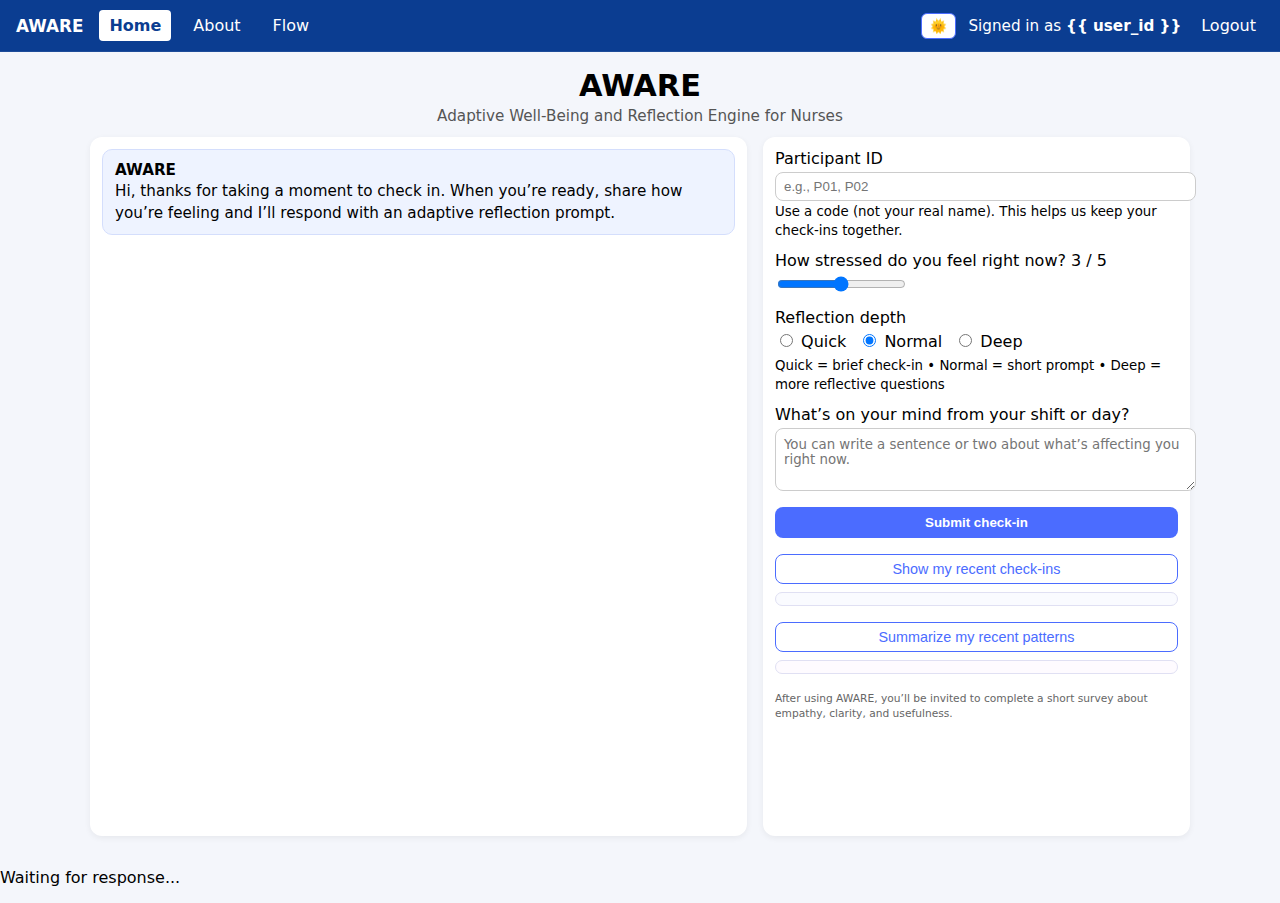
<file: templates/index.html>
<!DOCTYPE html>
<html lang="en">

<head>
  <meta charset="UTF-8" />
  <title>AWARE Prototype</title>
  <link rel="icon" type="image/svg+xml" href="/static/favicon.svg" />
  <link rel="stylesheet" href="/static/style.css" />
</head>

<body>

  <div class="topbar">
    <div style="display:flex;align-items:center;gap:16px;">
      <div class="brand"><a href="/" style="text-decoration:none;color:inherit;">AWARE</a></div>

      <nav class="nav" aria-label="Main navigation">
        <a href="/" class="active">Home</a>
        <a href="/about">About</a>
        <a href="/flow">Flow</a>
      </nav>
    </div>

    <div class="right">
      <button id="theme-toggle-btn" class="secondary-btn" type="button">
        <span id="theme-toggle-icon">🌞</span>
      </button>
      <div class="user">Signed in as <strong>{{ user_id }}</strong></div>
      <div class="logout"><a href="/logout">Logout</a></div>
    </div>
  </div>
  <div class="app-container">

    <header class="app-header">
      <h1>AWARE</h1>
      <p>Adaptive Well-Being and Reflection Engine for Nurses</p>
    </header>

    <main class="app-main">
      <!-- Chat / history area -->
      <section id="chat" class="chat-area">
        <div class="system-bubble bubble">
          <strong>AWARE</strong><br />
          Hi, thanks for taking a moment to check in. When you’re ready, share how you’re
          feeling and I’ll respond with an adaptive reflection prompt.
        </div>
      </section>

      <!-- Right side: check-in form + history + patterns -->
      <section class="form-area">
        <form id="checkin-form">
          <!-- Participant ID -->
          <div class="field-group">
            <label for="participant-id">
              Participant ID
            </label>
            <input type="text" id="participant-id" name="participant-id" placeholder="e.g., P01, P02"
              autocomplete="off" />
            <small>
              Use a code (not your real name). This helps us keep your check-ins together.
            </small>
          </div>
          <!-- Stress indicator bar -->
          <div id="stress-indicator" class="stress-indicator stress-level-3"></div>
          <!-- Stress slider -->
          <div class="field-group">
            <label for="stress">
              How stressed do you feel right now?
              <span id="stress-value">3</span> / 5
            </label>
            <input type="range" id="stress" name="stress" min="1" max="5" value="3" />
          </div>

          <!-- Reflection depth -->
          <div class="field-group">
            <span>Reflection depth</span>
            <div class="radio-row">
              <label>
                <input type="radio" name="mode" value="Quick" />
                Quick
              </label>
              <label>
                <input type="radio" name="mode" value="Normal" checked />
                Normal
              </label>
              <label>
                <input type="radio" name="mode" value="Deep" />
                Deep
              </label>
            </div>
            <small>
              Quick = brief check-in • Normal = short prompt • Deep = more reflective questions
            </small>
          </div>

          <!-- Text area -->
          <div class="field-group">
            <label for="text">
              What’s on your mind from your shift or day?
            </label>
            <textarea id="text" name="text" rows="3"
              placeholder="You can write a sentence or two about what’s affecting you right now."></textarea>
          </div>

          <!-- Submit -->
          <button type="submit" class="primary-btn">
            Submit check-in
          </button>

          <p id="error-msg" class="error-msg" style="display:none;"></p>
        </form>

        <!-- History section -->
        <div class="history-section">
          <button type="button" id="history-btn" class="secondary-btn-block">
            Show my recent check-ins
          </button>
          <div id="history-container" class="history-container"></div>
        </div>

        <!-- Pattern summary section -->
        <div class="pattern-section">
          <button type="button" id="pattern-btn" class="secondary-btn-block">
            Summarize my recent patterns
          </button>
          <div id="pattern-container" class="pattern-container"></div>
        </div>

        <div class="note-section">
          <small>
            After using AWARE, you’ll be invited to complete a short survey about empathy,
            clarity, and usefulness.
          </small>
        </div>
      </section>
    </main>
  </div>
  <!-- Loading overlay -->
  <div id="loading-overlay" class="loading-overlay">
    <div class="loading-spinner">
      <div class="spinner"></div>
      <p>Waiting for response...</p>
    </div>
  </div>
  <script>
    const loadingOverlay = document.getElementById("loading-overlay");
    const loadingMessage = document.querySelector(".loading-spinner p");

    function showLoadingOverlay(message = "Waiting for response...") {
      loadingMessage.textContent = message;
      loadingOverlay.style.display = "flex";
    }
    function hideLoadingOverlay() {
      loadingOverlay.style.display = "none";
    }
    // ===== Local storage helpers for Participant ID =====
    function getStoredUserId() {
      return localStorage.getItem("aware_user_id") || "";
    }

    function setStoredUserId(uid) {
      localStorage.setItem("aware_user_id", uid);
    }

    const form = document.getElementById("checkin-form");
    const chat = document.getElementById("chat");
    const stressInput = document.getElementById("stress");
    const stressValueEl = document.getElementById("stress-value");
    const errorMsg = document.getElementById("error-msg");
    const participantInput = document.getElementById("participant-id");
    const historyBtn = document.getElementById("history-btn");
    const historyContainer = document.getElementById("history-container");
    const patternBtn = document.getElementById("pattern-btn");
    const patternContainer = document.getElementById("pattern-container");
    async function handleErrorResponse(response, errorMsgElement) {
      const err = await response.json().catch(() => ({}));
      let msg = "Something went wrong. Please try again.";

      if (response.status === 422) {
        if (Array.isArray(err.errors) && err.errors.length) {
          msg = err.errors.join(" ");
        } else if (typeof err.detail === "string") {
          msg = err.detail;
        }
      } else if (typeof err.detail === "string") {
        msg = err.detail;
      }

      errorMsgElement.textContent = msg;
      errorMsgElement.style.display = "block";
    }


    // ===== Theme toggle (light / dark) =====
    const themeToggleBtn = document.getElementById("theme-toggle-btn");
    const themeToggleIcon = document.getElementById("theme-toggle-icon");
    const THEME_KEY = "aware_theme";

    function applyTheme(theme) {
      if (theme === "dark") {
        document.body.classList.add("dark-theme");
        if (themeToggleIcon) themeToggleIcon.textContent = "🌙";
      } else {
        document.body.classList.remove("dark-theme");
        if (themeToggleIcon) themeToggleIcon.textContent = "🌞";
      }
      localStorage.setItem(THEME_KEY, theme);
    }
    function initTheme() {
      const saved = localStorage.getItem(THEME_KEY);
      const theme = saved === "dark" ? "dark" : "light";
      applyTheme(theme);
    }
    if (themeToggleBtn) {
      themeToggleBtn.addEventListener("click", () => {
        const isDark = document.body.classList.contains("dark-theme");
        applyTheme(isDark ? "light" : "dark");
      });
    }
    initTheme();


    // Store last check-in so we can reuse it for deeper reflection
    let lastCheckinContext = null;

    // Pre-fill Participant ID from localStorage if available
    //participantInput.value = getStoredUserId();
    // Track which participant the chat currently represents
    let currentParticipantId = participantInput.value.trim() || "";

    // Reset chat bubbles when participant changes
    function resetChatToWelcome() {
      chat.innerHTML = `
        <div class="system-bubble bubble">
        <strong>AWARE</strong><br />
        Hi, thanks for taking a moment to check in. When you’re ready, share how you’re
        feeling and I’ll respond with an adaptive reflection prompt.
        </div>
        `;
      errorMsg.style.display = "none";
      lastCheckinContext = null;
    }
    participantInput.addEventListener("change", () => {
      const newId = participantInput.value.trim();
      // If nothing actually changed, do nothing
      if (newId === currentParticipantId) {
        return;
      }
      currentParticipantId = newId;
      // Clear chat + side panels when switching participants
      resetChatToWelcome();
      historyContainer.innerHTML = "";
      patternContainer.innerHTML = "";
      if (!newId) {
        historyContainer.innerHTML = "<small>Please enter a Participant ID above first.</small>";
      }
    });



    // Update stress value label when slider moves
    stressInput.addEventListener("input", () => {
      stressValueEl.textContent = stressInput.value;
      const stressIndicator = document.getElementById("stress-indicator");
      stressIndicator.className = `stress-indicator stress-level-${stressInput.value}`;
    });

    function appendUserMessage(text, stress, mode, participantId) {
      const div = document.createElement("div");
      div.className = "user-bubble bubble";
      div.innerHTML = `<strong>You (${participantId})</strong><br />
        <small>Stress: ${stress} • Mode: ${mode}</small><br />
        ${text}`;
      chat.appendChild(div);
      chat.scrollTop = chat.scrollHeight;
    }

    function appendSystemMessage(reply, copingMode, usedMemory, modeForThisTurn) {
      const div = document.createElement("div");
      div.className = "system-bubble bubble";

      let meta = `<small>Coping mode (detected): <strong>${copingMode}</strong>`;
      if (usedMemory) {
        meta += " • referring to recent check-ins";
      }
      meta += "</small><br />";

      div.innerHTML = `<strong>AWARE</strong><br />${meta}${reply}`;

      // Mixed-initiative: only after Quick check-ins
      if (modeForThisTurn === "Quick") {
        const followupDiv = document.createElement("div");
        followupDiv.className = "followup-row";
        followupDiv.innerHTML = `
          <span>Would you like to go a bit deeper today?</span>
          <button type="button" class="secondary-btn yes-deeper">Yes</button>
          <button type="button" class="secondary-btn no-deeper">No</button>
        `;
        div.appendChild(followupDiv);

        const yesBtn = followupDiv.querySelector(".yes-deeper");
        const noBtn = followupDiv.querySelector(".no-deeper");

        const disableButtons = () => {
          yesBtn.disabled = true;
          noBtn.disabled = true;
        };

        yesBtn.addEventListener("click", async () => {
          disableButtons();
          if (!lastCheckinContext) {
            return;
          }
          const { participantId, stress, text } = lastCheckinContext;

          try {
            const response = await fetch("/api/checkin", {
              method: "POST",
              headers: {
                "Content-Type": "application/json",
              },
              body: JSON.stringify({
                user_id: participantId,
                stress: stress,
                mode: "Deep",   // deeper follow-up
                text: text,
              }),
            });

            if (!response.ok) {
              await handleErrorResponse(response, errorMsg);
              return;
            }

            const data = await response.json();
            appendSystemMessage(data.reply, data.coping_mode, data.used_memory, "Deep");
          } catch (err) {
            console.error(err);
            errorMsg.textContent = "Network error during deeper reflection.";
            errorMsg.style.display = "block";
          }
        });

        noBtn.addEventListener("click", () => {
          disableButtons();
          const ackDiv = document.createElement("div");
          ackDiv.className = "system-bubble bubble";
          ackDiv.innerHTML = `<strong>AWARE</strong><br />
            <small>Okay — we can keep things light today. Thanks for checking in.</small>`;
          chat.appendChild(ackDiv);
          chat.scrollTop = chat.scrollHeight;
        });
      }

      chat.appendChild(div);
      chat.scrollTop = chat.scrollHeight;
    }

    async function loadHistoryForParticipant(participantId) {
      historyContainer.innerHTML = "";
      if (!participantId) {
        historyContainer.innerHTML = "<small>Please enter a Participant ID above first.</small>";
        return;
      }

      try {
        const response = await fetch(`/api/history/${encodeURIComponent(participantId)}`);
        if (!response.ok) {
          historyContainer.innerHTML = "<small>Could not load history.</small>";
          return;
        }
        const data = await response.json();
        if (!data.length) {
          historyContainer.innerHTML = "<small>No recent check-ins yet for this ID.</small>";
          return;
        }

        const list = document.createElement("div");
        data.forEach((item) => {
          const entry = document.createElement("div");
          entry.className = "history-entry";
          entry.innerHTML = `
            <div class="history-meta">
              <span>${item.timestamp}</span>
              <span>Stress: ${item.stress}</span>
              <span>Mode: ${item.mode}</span>
            </div>
            <div class="history-body">
              <strong>You:</strong> ${item.text}<br />
              <strong>AWARE (${item.coping_mode}${item.used_memory ? ", using memory" : ""}):</strong>
              <div class="history-reply">${item.reply}</div>
            </div>
          `;
          list.appendChild(entry);
        });

        historyContainer.appendChild(list);
      } catch (err) {
        console.error(err);
        historyContainer.innerHTML = "<small>Network error while loading history.</small>";
      }
    }

    async function loadPatternSummary(participantId) {
      patternContainer.innerHTML = "";
      if (!participantId) {
        patternContainer.innerHTML = "<small>Please enter a Participant ID above first.</small>";
        return;
      }

      try {
        const response = await fetch(`/api/pattern_summary/${encodeURIComponent(participantId)}`);
        if (!response.ok) {
          patternContainer.innerHTML = "<small>Could not load pattern summary.</small>";
          return;
        }
        const data = await response.json();
        patternContainer.innerHTML = `<div class="pattern-text">${data.summary}</div>`;
      } catch (err) {
        console.error(err);
        patternContainer.innerHTML = "<small>Network error while loading pattern summary.</small>";
      }
    }

    form.addEventListener("submit", async (e) => {
      e.preventDefault();
      errorMsg.style.display = "none";

      const participantId = participantInput.value.trim();
      const stress = parseInt(stressInput.value, 10);
      const text = document.getElementById("text").value.trim();
      const modeEl = document.querySelector('input[name="mode"]:checked');
      const mode = modeEl ? modeEl.value : "Normal";

      if (!participantId) {
        errorMsg.textContent = "Please enter your Participant ID before checking in.";
        errorMsg.style.display = "block";
        return;
      }

      if (!text) {
        errorMsg.textContent = "Please write a few words about how you’re doing.";
        errorMsg.style.display = "block";
        return;
      }

      // Save participant ID locally so they don't have to re-type it
      setStoredUserId(participantId);

      // Store context for potential deeper reflection
      lastCheckinContext = { participantId, stress, text };
      currentParticipantId = participantId;


      // Show user message immediately
      appendUserMessage(text, stress, mode, participantId);
      document.getElementById("text").value = "";
      showLoadingOverlay("AWARE is preparing a reflection...");
      try {
        const response = await fetch("/api/checkin", {
          method: "POST",
          headers: {
            "Content-Type": "application/json",
          },
          body: JSON.stringify({
            user_id: participantId,
            stress: stress,
            mode: mode,
            text: text,
          }),
        });

        if (!response.ok) {
          await handleErrorResponse(response, errorMsg);
          return;
        }

        const data = await response.json();
        appendSystemMessage(data.reply, data.coping_mode, data.used_memory, mode);

        // Refresh history after each check-in
        loadHistoryForParticipant(participantId);
      } catch (err) {
        console.error(err);
        errorMsg.textContent = "Network error. Please check that the server is running.";
        errorMsg.style.display = "block";
      } finally {
        hideLoadingOverlay();
      }
    });

    historyBtn.addEventListener("click", async () => {
      const participantId = participantInput.value.trim();
      showLoadingOverlay("Loading your recent check-ins...");
      try {
        await loadHistoryForParticipant(participantId);
      } finally {
        hideLoadingOverlay();
      }
    });

    patternBtn.addEventListener("click", async () => {
      const participantId = participantInput.value.trim();
      showLoadingOverlay("Summarizing your recent patterns...");
      try {
        await loadPatternSummary(participantId);
      } finally {
        hideLoadingOverlay();
      }
    });
  </script>
</body>

</html>
</file>
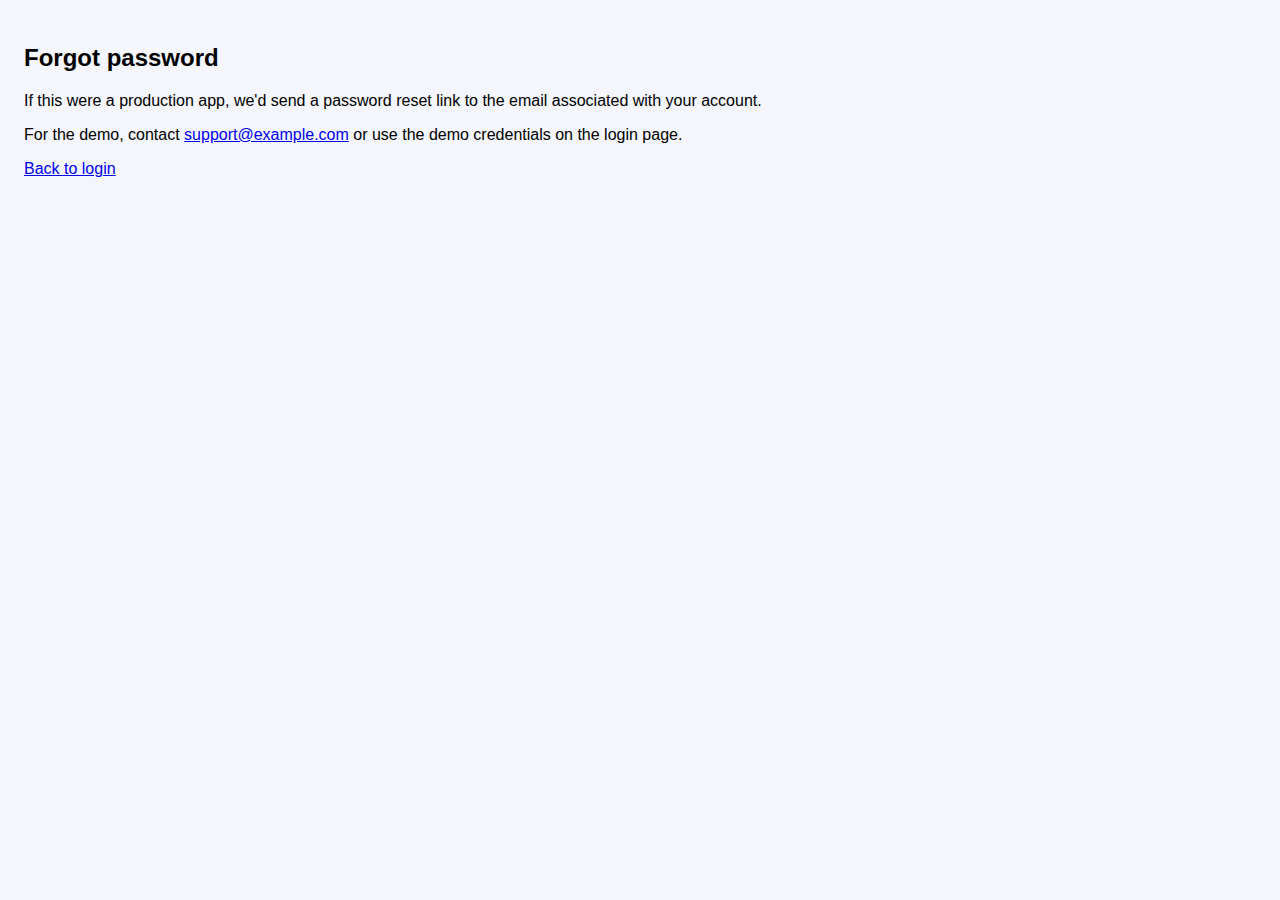
<file: templates/forgot.html>
<!doctype html>
<html>

<head>
    <meta charset="utf-8" />
    <title>Forgot password</title>
    <link rel="stylesheet" href="/static/style.css" />
</head>

<body style="font-family:Arial, sans-serif; padding:24px;">
    <h2>Forgot password</h2>
    <p>If this were a production app, we'd send a password reset link to the email associated with your account.</p>
    <p>For the demo, contact <a href="mailto:support@example.com">support@example.com</a> or use the demo credentials on
        the login page.</p>
    <p><a href="/login">Back to login</a></p>
</body>

</html>
</file>
<file: static/style.css>
body {
  margin: 0;
  padding: 0;
  font-family: system-ui, -apple-system, BlinkMacSystemFont, "Segoe UI",
    sans-serif;
  background: #f4f6fb;
}

.app-container {
  max-width: 1100px;
  margin: 0 auto;
  padding: 16px;
}

.app-header {
  text-align: center;
  margin-bottom: 12px;
}

.app-header h1 {
  margin: 0;
  font-size: 1.9rem;
}

.app-header p {
  margin: 4px 0 2px;
  color: #555;
  font-size: 0.95rem;
}

.subtitle {
  color: #777;
  font-size: 0.8rem;
}

.app-main {
  display: grid;
  grid-template-columns: 2fr 1.3fr;
  gap: 16px;
}

@media (max-width: 900px) {
  .app-main {
    grid-template-columns: 1fr;
  }
}

.chat-area {
  background: white;
  border-radius: 12px;
  padding: 12px;
  height: 75vh;
  overflow-y: auto;
  box-shadow: 0 2px 6px rgba(0, 0, 0, 0.06);
}

.form-area {
  background: white;
  border-radius: 12px;
  padding: 12px;
  box-shadow: 0 2px 6px rgba(0, 0, 0, 0.06);
  display: flex;
  flex-direction: column;
  gap: 12px;
}

.bubble {
  padding: 10px 12px;
  border-radius: 10px;
  margin-bottom: 10px;
  font-size: 0.95rem;
  line-height: 1.4;
}

.system-bubble {
  background: #eef3ff;
  border: 1px solid #d4defc;
}

.user-bubble {
  background: #f8f5ff;
  border: 1px solid #e4d7ff;
  margin-left: 30px;
}

.field-group {
  margin-bottom: 12px;
}

.field-group label {
  display: block;
  font-weight: 500;
  margin-bottom: 4px;
}

.field-group textarea {
  width: 100%;
  resize: vertical;
  padding: 8px;
  border-radius: 8px;
  border: 1px solid #ccc;
  font-family: inherit;
}

.field-group input[type="text"] {
  width: 100%;
  padding: 6px 8px;
  border-radius: 8px;
  border: 1px solid #ccc;
}

.radio-row {
  display: flex;
  gap: 12px;
  margin-top: 4px;
}

.primary-btn {
  width: 100%;
  padding: 8px 12px;
  border: none;
  border-radius: 8px;
  background: #4b6cff;
  color: white;
  font-weight: 600;
  cursor: pointer;
}

.primary-btn:hover {
  background: #3b59d1;
}

.error-msg {
  color: #b00020;
  font-size: 0.85rem;
  margin-top: 8px;
}

.followup-row {
  margin-top: 8px;
  display: flex;
  gap: 8px;
  align-items: center;
  flex-wrap: wrap;
  font-size: 0.9rem;
}

.secondary-btn {
  padding: 4px 8px;
  border-radius: 6px;
  border: 1px solid #4b6cff;
  background: #ffffff;
  color: #4b6cff;
  font-size: 0.85rem;
  cursor: pointer;
}

.secondary-btn:disabled {
  opacity: 0.5;
  cursor: default;
}

.secondary-btn-block {
  width: 100%;
  padding: 6px 10px;
  border-radius: 8px;
  border: 1px solid #4b6cff;
  background: #ffffff;
  color: #4b6cff;
  font-size: 0.9rem;
  cursor: pointer;
}

.secondary-btn-block:hover {
  background: #eef1ff;
}

.history-section {
  margin-top: 4px;
}

.history-container {
  margin-top: 8px;
  max-height: 200px;
  overflow-y: auto;
  border-radius: 8px;
  border: 1px solid #e0e0f3;
  padding: 6px;
  font-size: 0.85rem;
  background: #fafbff;
}

.history-entry {
  border-bottom: 1px solid #e0e0f3;
  padding-bottom: 6px;
  margin-bottom: 6px;
}

.history-entry:last-child {
  border-bottom: none;
  margin-bottom: 0;
}

.history-meta {
  display: flex;
  gap: 8px;
  flex-wrap: wrap;
  font-size: 0.75rem;
  color: #666;
  margin-bottom: 2px;
}

.history-body {
  font-size: 0.85rem;
}

.history-reply {
  margin-top: 2px;
  padding-left: 4px;
}

.note-section {
  margin-top: 4px;
  font-size: 0.8rem;
  color: #666;
}

.pattern-section {
  margin-top: 4px;
}

.pattern-container {
  margin-top: 8px;
  max-height: 150px;
  overflow-y: auto;
  border-radius: 8px;
  border: 1px solid #e0e0f3;
  padding: 6px;
  font-size: 0.85rem;
  background: #fefbff;
}

.pattern-text {
  white-space: pre-wrap;
}

.topbar {
  position: sticky;
  top: 0;
  z-index: 1000;
  /* keeps it above content */
  display: flex;
  align-items: center;
  justify-content: space-between;
  padding: 10px 16px;
  background: #0b3d91;
  /* dark blue. use #000 for black */
  color: #fff;
  border-bottom: 1px solid rgba(255, 255, 255, 0.08);
  gap: 12px;
}

.brand {
  font-weight: 700;
  font-size: 1.05rem;
  color: #fff;
}

.nav {
  display: flex;
  gap: 12px;
  align-items: center;
}

.nav a {
  color: #fff;
  text-decoration: none;
  padding: 6px 10px;
  border-radius: 4px;
}

/* active link: reverse colors */
.nav a.active {
  background: #fff;
  color: #0b3d91;
  font-weight: 600;
}

.nav a:hover {
  background: rgba(255, 255, 255, 0.06);
}

.nav a.active:hover {
  background: #e6e6e6;
  /* or whatever you want */
  color: #0b3d91;
  /* keep text color if needed */
}

.right {
  display: flex;
  gap: 12px;
  align-items: center;
}

.user {
  color: #fff;
  font-size: 0.95rem;
}

.logout a {
  color: #fff;
  text-decoration: none;
  padding: 6px 8px;
  border-radius: 4px;
}

.logout a:hover {
  background: rgba(255, 255, 255, 0.06);
}

a:focus {
  outline: 2px solid rgba(255, 255, 255, 0.12);
  outline-offset: 2px;
}
</file>
